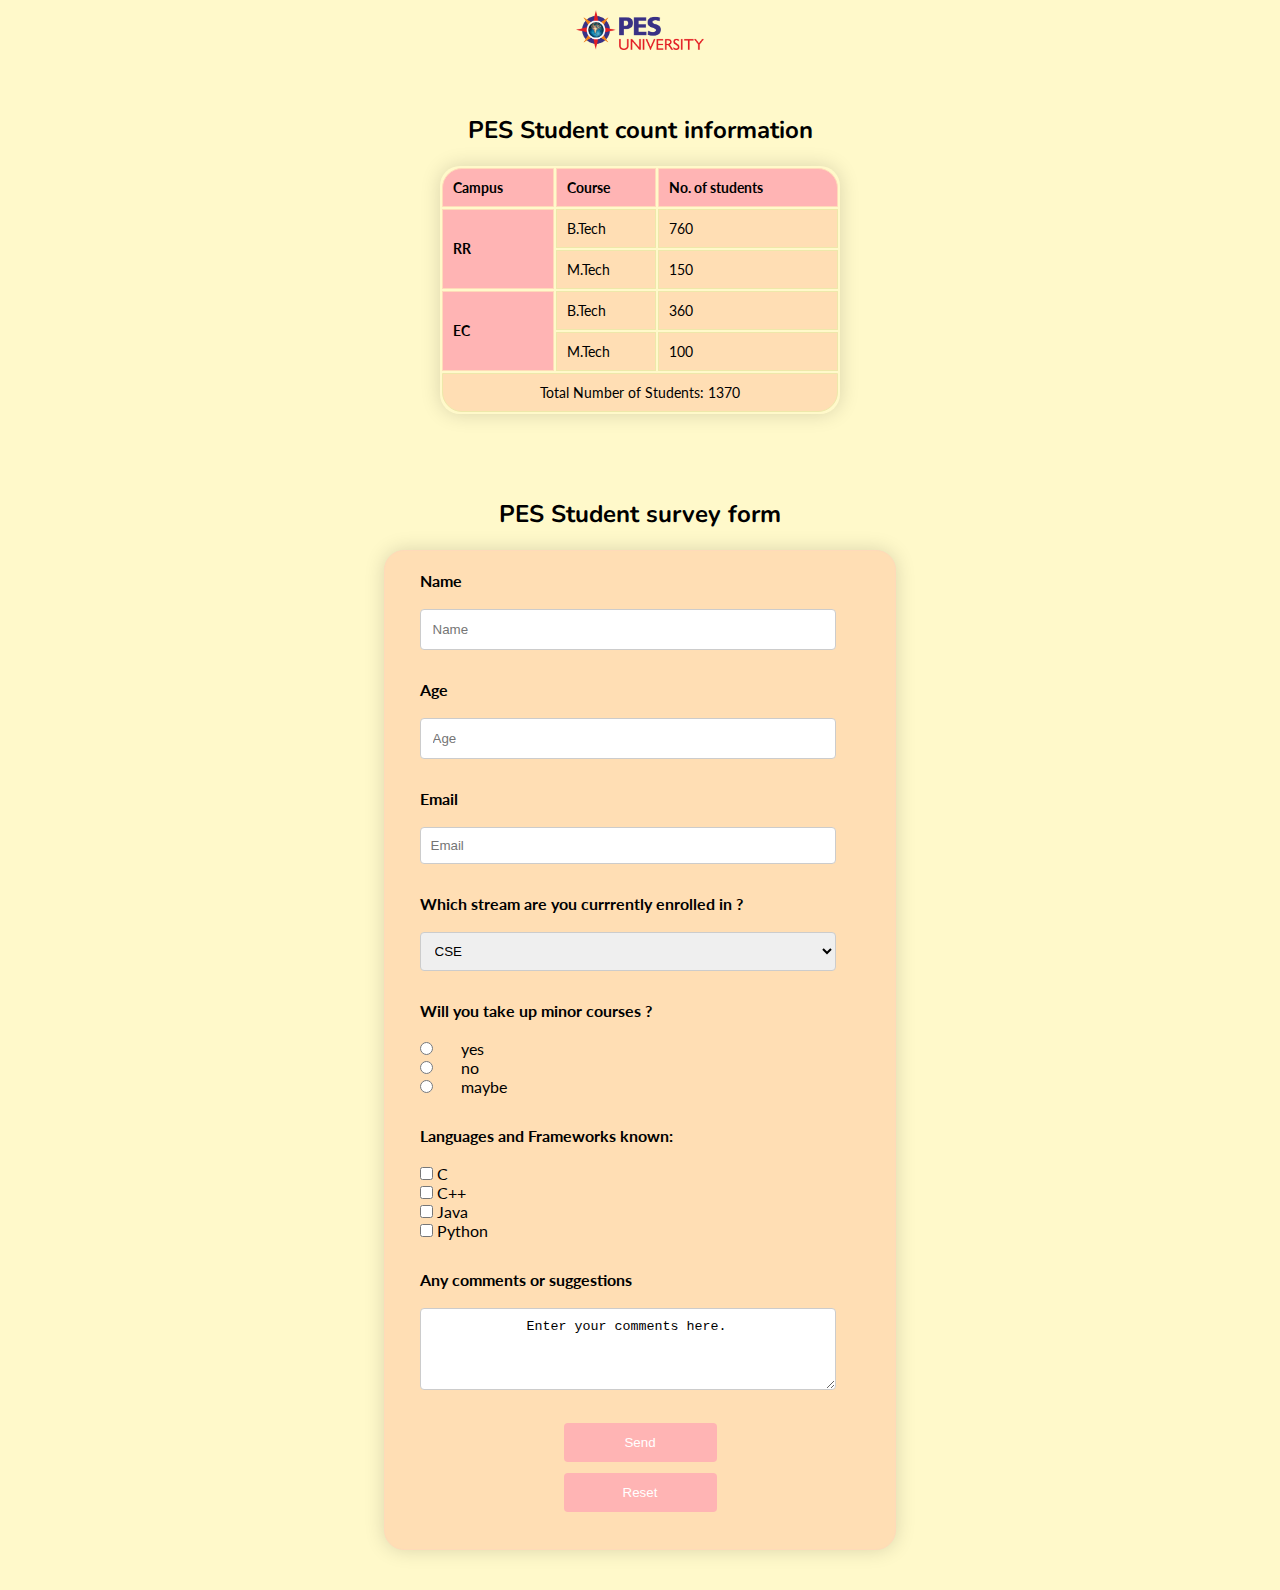
<file: 1.form/index.html>
<!DOCTYPE html>
<html lang="en">
  <head>
    <meta charset="UTF-8" />
    <meta http-equiv="X-UA-Compatible" content="IE=edge" />
    <meta name="viewport" content="width=device-width, initial-scale=1.0" />
    <link rel="preconnect" href="https://fonts.googleapis.com" />
    <link rel="preconnect" href="https://fonts.gstatic.com" crossorigin />
    <link
      href="https://fonts.googleapis.com/css2?family=Nunito:wght@300&display=swap"
      rel="stylesheet"
    />
    <link rel="preconnect" href="https://fonts.googleapis.com" />
    <link rel="preconnect" href="https://fonts.gstatic.com" crossorigin />
    <link
      href="https://fonts.googleapis.com/css2?family=Ubuntu&display=swap"
      rel="stylesheet"
    />
    <link rel="icon" type="image/x-icon" href="title.png" />
    <link rel="stylesheet" href="style.css" />

    <title>PESU</title>
  </head>
  <body>
    <script src="index.js"></script>
    <div class="navbar">
      <img src="logo.png" />
    </div>

    <div class="content">
      <table class="record">
        <!-- <caption> -->
        <h2>PES Student count information</h2>
        <!-- </caption> -->
        <tr>
          <th id="a">Campus</th>
          <th>Course</th>
          <th id="b">No. of students</th>
        </tr>
        <tr>
          <th rowspan="2">RR</th>
          <td>B.Tech</td>
          <td>760</td>
        </tr>
        <tr>
          <td>M.Tech</td>
          <td>150</td>
        </tr>
        <tr>
          <th rowspan="2">EC</th>
          <td>B.Tech</td>
          <td>360</td>
        </tr>
        <tr>
          <td>M.Tech</td>
          <td>100</td>
        </tr>
        <tr>
          <td id="c" colspan="3">Total Number of Students: 1370</td>
        </tr>
      </table>

      <h2 class="survey">PES Student survey form</h2>
      <form class="form" onsubmit="myfun()">
        <div class="form-control a">
          <h4 class="t">Name</h4>
          <br />
          <input type="text" name="name" placeholder="Name" required />
        </div>
        <div class="form-control a">
          <h4>Age</h4>
          <br />
          <input type="number" name="age" placeholder="Age" min="16" required />
        </div>
        <div class="form-control a">
          <h4>Email</h4>
          <br />
          <input type="email" name="email" placeholder="Email" required />
        </div>
        <div class="form-control">
          <h4>Which stream are you currrently enrolled in ?</h4>
          <br />
          <select name="course" id="course">
            <option value="CSE">CSE</option>
            <option value="ECE">ECE</option>
            <option value="EEE">EEE</option>
            <option value="MECH">MECH</option>
            <option value="BT">BioTech</option>
          </select>
        </div>
        <div class="form-control">
          <h4>Will you take up minor courses ?</h4>
          <br />
          <input type="radio" id="yes" name="minor" value="yes" />
          <label for="yes">yes</label><br />
          <input type="radio" id="no" name="minor" value="no" />
          <label for="no">no</label><br />
          <input type="radio" id="maybe" name="minor" value="maybe" />
          <label for="maybe">maybe</label>
        </div>

        <div class="form-control">
          <fieldset>
            <legend>
              <h4>Languages and Frameworks known:</h4>
              <br />
            </legend>
            <div>
              <input type="checkbox" id="c" name="c" />
              <label for="c">C</label>
            </div>
            <div>
              <input type="checkbox" id="cpp" name="cpp" />
              <label for="cpp">C++</label>
            </div>
            <div>
              <input type="checkbox" id="java" name="java" />
              <label for="java">Java</label>
            </div>
            <div>
              <input type="checkbox" id="py" name="py" />
              <label for="py">Python</label>
            </div>
          </fieldset>
        </div>

        <div class="form-control">
          <label for="comment"><h4>Any comments or suggestions</h4></label>
          <br />
          <textarea id="comment" name="comment" rows="4" cols="50">
            Enter your comments here.
          </textarea>
        </div>
        <input type="submit" value="Send" class="btn btn-primary" />
        <input type="reset" value="Reset" class="btn-reset btn-primary" />
      </form>
    </div>
  </body>
</html>
</file>
<file: 1.form/style.css>
@import url("https://fonts.googleapis.com/css2?family=Lato:wght@300&display=swap");

* {
  margin: 0;
  box-sizing: border-box;
  padding: 0;
}
body {
  background-color: #fff9ca;
  font-family: "Lato", "sans-serif";
}

.navbar {
  display: flex;
  height: 10%;
  width: 100%;
  justify-content: center;
}

.navbar img {
  width: 10%;
  height: 10%;
  padding: 10px 0 0 0;
}

table {
  margin: 20px auto;
  font-size: 0.9em;
  min-width: 400px;
  box-shadow: 0 0 20px rgba(0, 0, 0, 0.15);
  border-radius: 20px;
}

th {
  padding: 10px;
}

#a {
  border-radius: 20px 0 0 0;
}
#b {
  border-radius: 0 20px 0 0;
}
#c {
  text-align: center;
  border-radius: 0 0 20px 20px;
}
.content {
  display: flex;
  justify-content: center;
  align-items: center;
  flex-direction: column;
}
.content h2 {
  display: block;
  font-family: "Nunito", sans-serif;
  margin: 5% auto 0 auto;
}

.survey {
  margin: 0 0 40px 0;
}
.form {
  display: flex;
  flex-direction: column;
  height: 1000px;
  width: 40%;
  background-color: #ffdeb4;
  margin-bottom: 40px;
  margin-top: 20px;
  box-shadow: 0 0 20px rgba(0, 0, 0, 0.15);
  border-radius: 20px;
  border: 1px solid peachpuff;
}

input[type="text"],
select,
textarea {
  width: 85%;
  padding: 12px;
  border: 1px solid #ccc;
  border-radius: 4px;
  resize: vertical;
  margin: 0 5%;
}

input[type="number"],
select,
textarea {
  width: 85%;
  padding: 12px;
  border: 1px solid #ccc;
  border-radius: 4px;
  resize: vertical;
  margin: 0 5%;
}

input[type="email"],
select,
textarea {
  width: 85%;
  padding: 10px;
  border: 1px solid #ccc;
  border-radius: 4px;
  resize: vertical;
  margin: 0 5%;
}

input[type="radio"],
select,
textarea {
  padding: 10px;
  border: 1px solid #ccc;
  border-radius: 4px;
  resize: vertical;
  margin: 0 5%;
}

input[type="submit"] {
  background-color: #ffb4b4;
  color: white;
  padding: 12px 12px;
  border: none;
  border-radius: 4px;
  cursor: pointer;
  float: right;
  width: 30%;
  margin: 4% auto 0 auto;
}

.btn:hover {
  background-color: #f89e9e;
}
.btn-reset:hover {
  background-color: #f89e9e;
}

input[type="reset"] {
  background-color: #ffb4b4;
  color: white;
  padding: 12px 12px;
  border: none;
  border-radius: 4px;
  cursor: pointer;
  float: right;
  width: 30%;
  margin: 2% auto 0 auto;
}

.form-control {
  margin: 20px 10px 10px 10px;
}

fieldset {
  border: none;
  margin: 0 5%;
}

h4 {
  margin-left: 5%;
}

legend h4 {
  margin-left: 0;
}

th {
  background-color: #ffb4b4;
  color: black;
  text-align: left;
  border: 1px solid peachpuff;
}

td {
  padding: 10px;
  background-color: #ffdeb4;
  border: 1px solid palegoldenrod;
}
</file>
